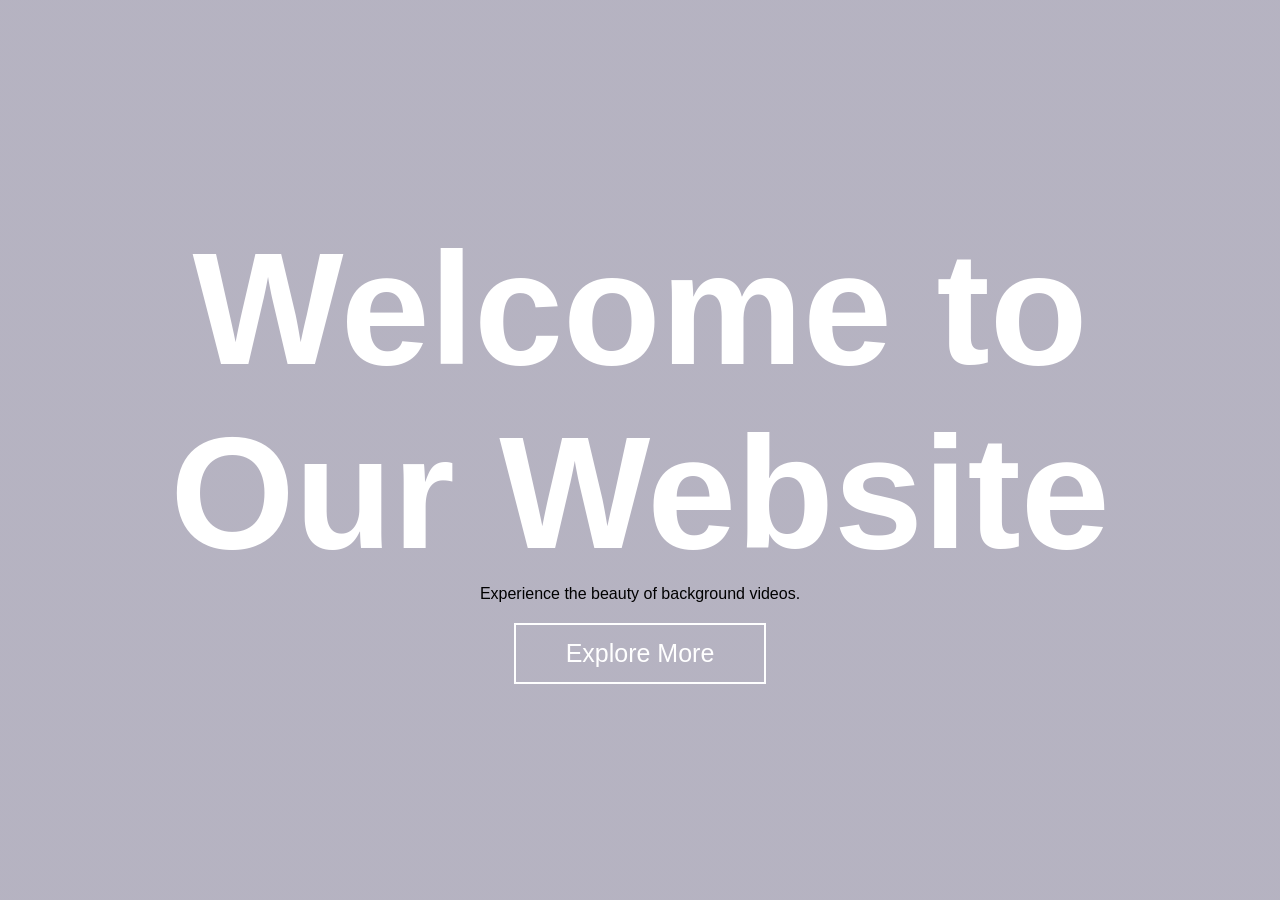
<file: 01.bg-video/index.html>
<!DOCTYPE html>
<html lang="en">
<head>
    <meta charset="UTF-8">
    <meta name="viewport" content="width=device-width, initial-scale=1.0">
    <title>Background Video</title>
    <link rel="stylesheet" href="style.css">
</head>
<body>
    <section class="hero-section">
        <video class="background-video" autoplay muted loop>
            <source src="assets/3064021-hd_1920_1080_24fps.mp4" type="video/mp4">
        </video>
        <section class="content">
            <h1>Welcome to Our Website</h1>
            <p>Experience the beauty of background videos.</p>
            <a href="">Explore More</a>
        </section>
    </section>
</body>
</html>
</file>
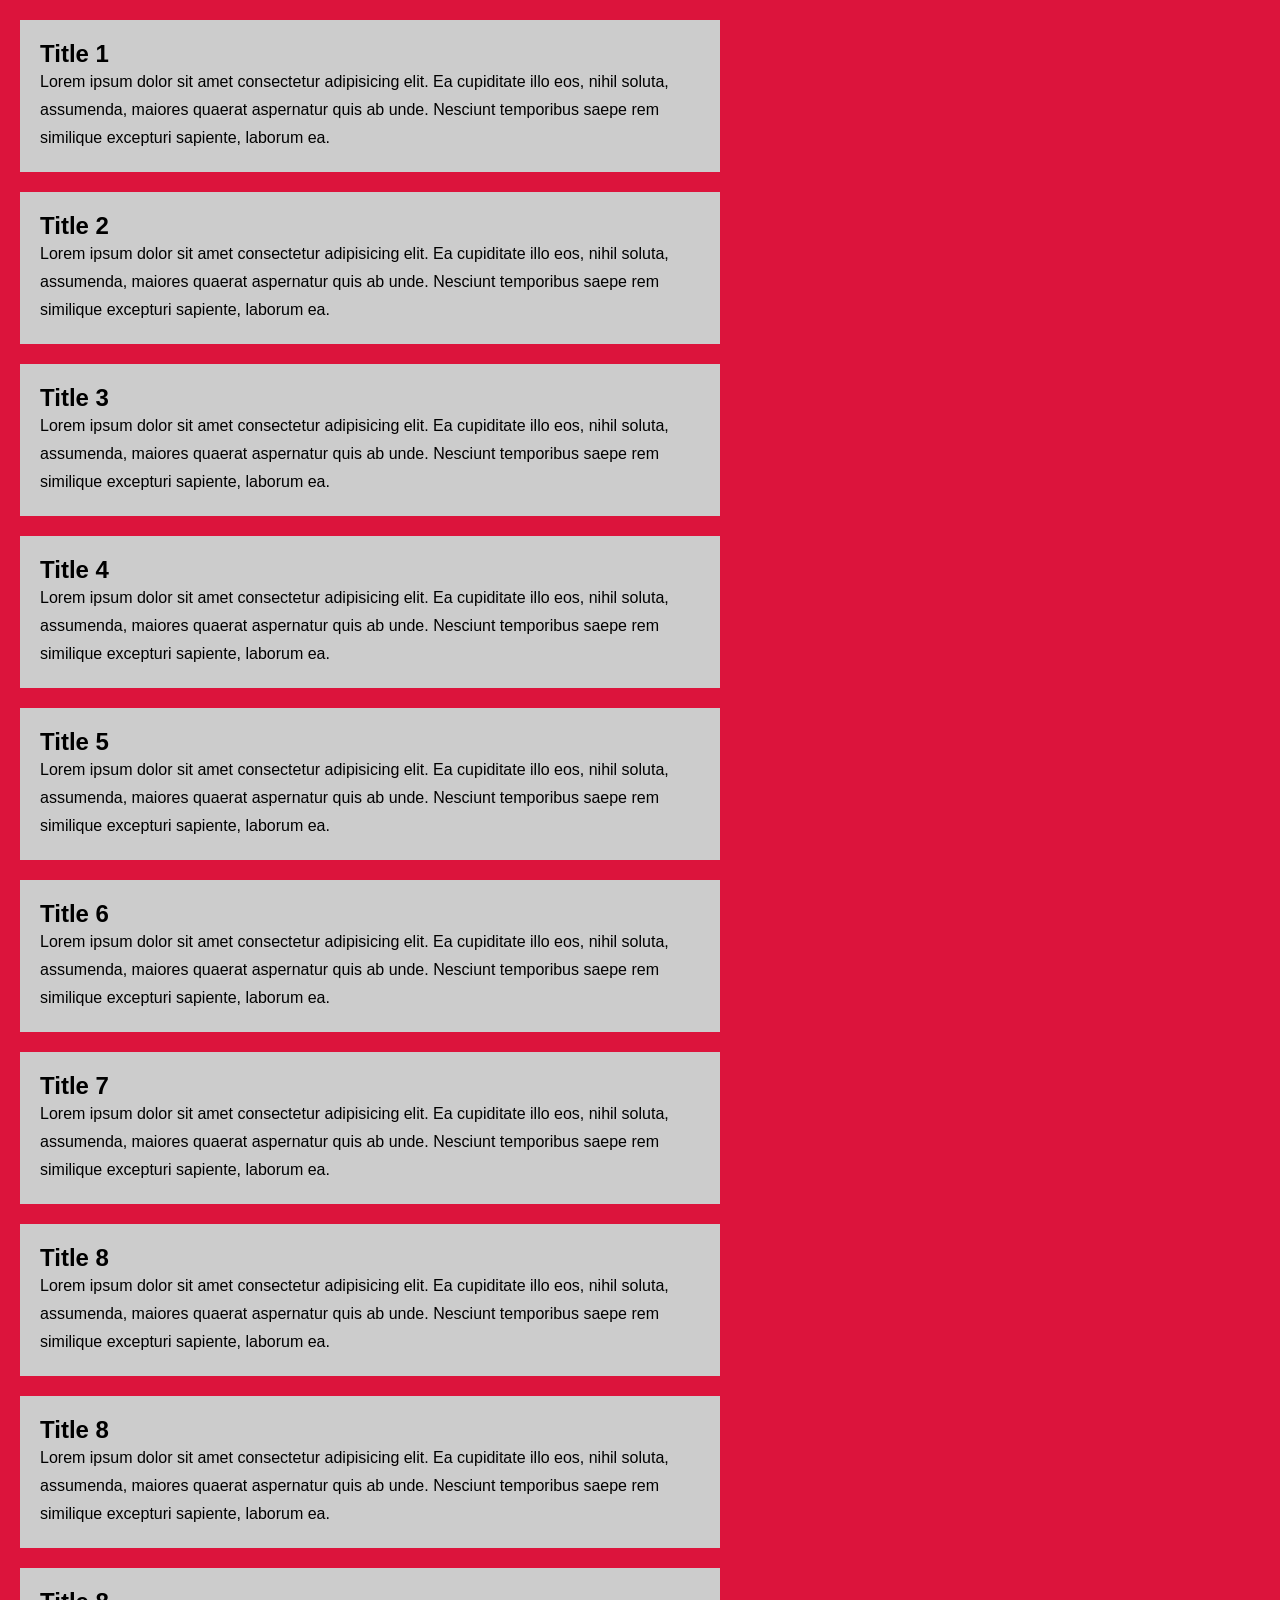
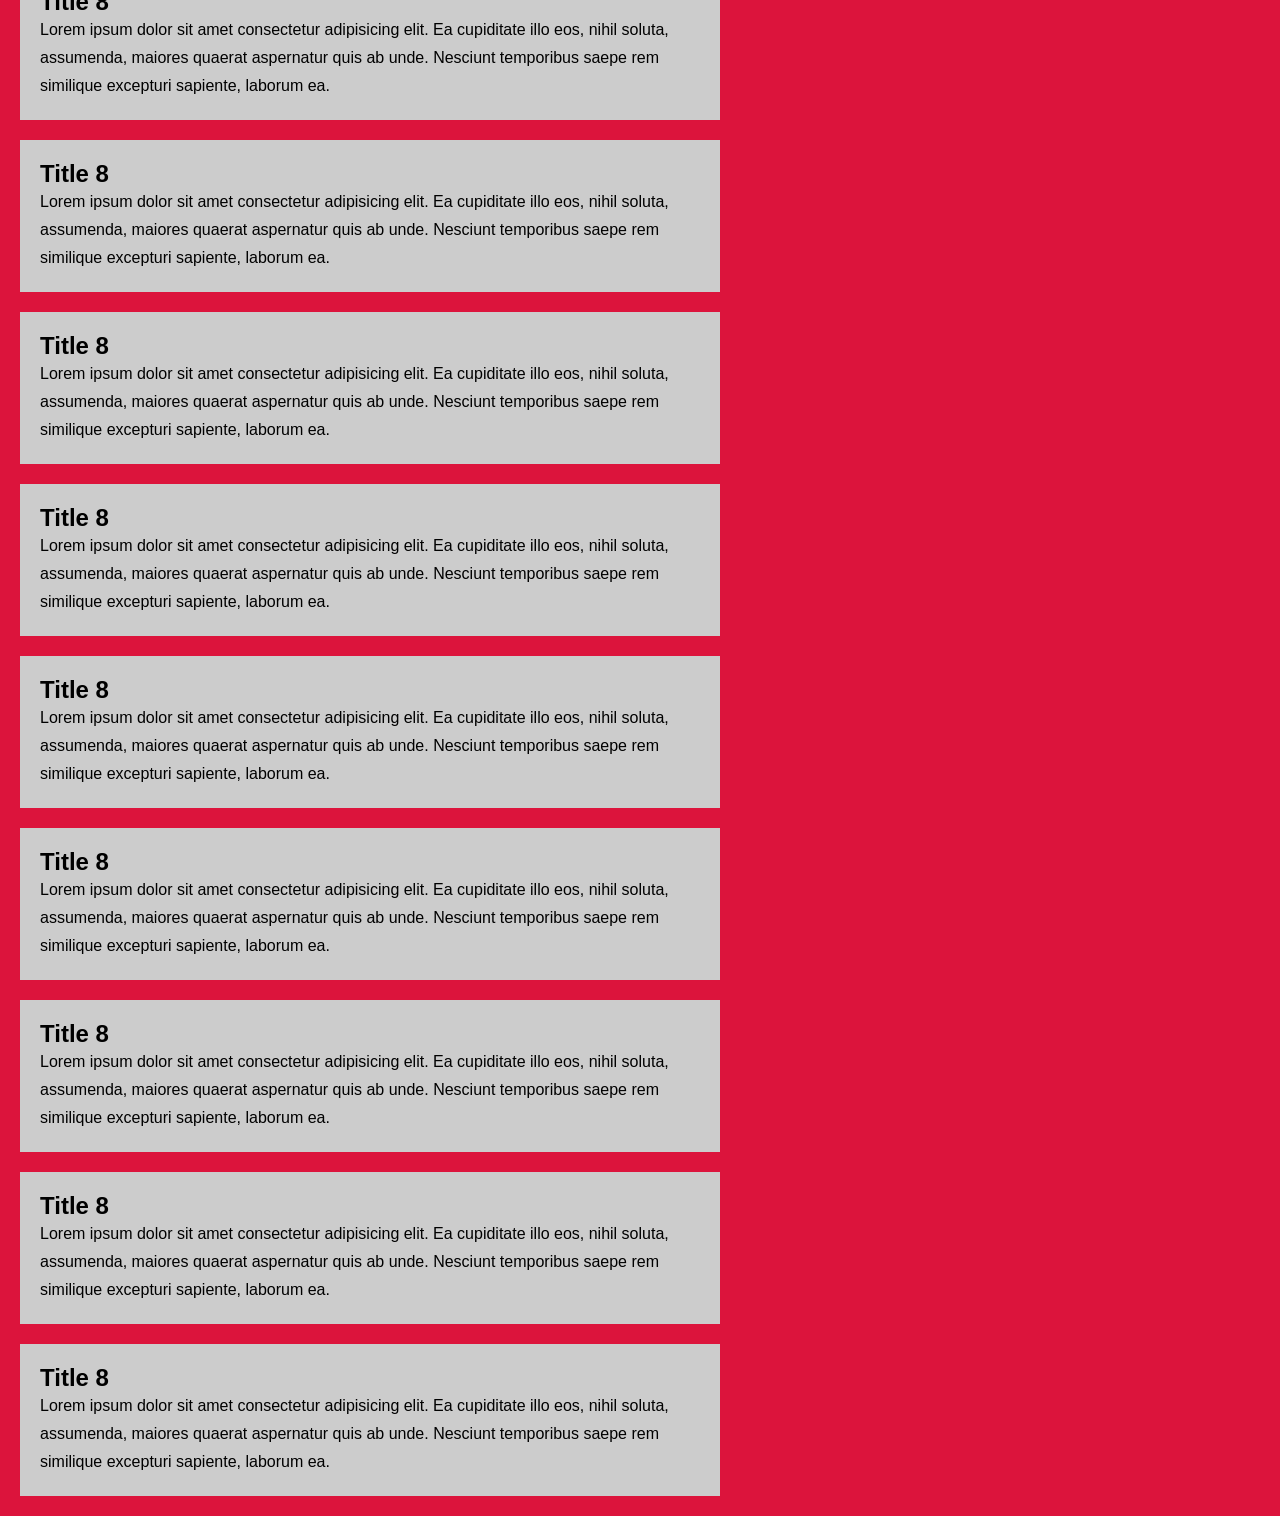
<file: 03.Custom Scrollbar/index.html>
<html lang="en">
  <head>
    <meta charset="UTF-8" />
    <meta http-equiv="X-UA-Compatible" content="IE=edge" />
    <meta name="viewport" content="width=device-width, initial-scale=1.0" />
    <title>Custom Scrollbar</title>
    <link rel="stylesheet" href="style.css" />
  </head>
  <body>
    <section>
      <div class="card">
        <h2 class="card-title">Title 1</h2>
        <p>
          Lorem ipsum dolor sit amet consectetur adipisicing elit. Ea cupiditate
          illo eos, nihil soluta, assumenda, maiores quaerat aspernatur quis ab
          unde. Nesciunt temporibus saepe rem similique excepturi sapiente,
          laborum ea.
        </p>
      </div>
      <div class="card">
        <h2 class="card-title">Title 2</h2>
        <p>
          Lorem ipsum dolor sit amet consectetur adipisicing elit. Ea cupiditate
          illo eos, nihil soluta, assumenda, maiores quaerat aspernatur quis ab
          unde. Nesciunt temporibus saepe rem similique excepturi sapiente,
          laborum ea.
        </p>
      </div>
      <div class="card">
        <h2 class="card-title">Title 3</h2>
        <p>
          Lorem ipsum dolor sit amet consectetur adipisicing elit. Ea cupiditate
          illo eos, nihil soluta, assumenda, maiores quaerat aspernatur quis ab
          unde. Nesciunt temporibus saepe rem similique excepturi sapiente,
          laborum ea.
        </p>
      </div>
      <div class="card">
        <h2 class="card-title">Title 4</h2>
        <p>
          Lorem ipsum dolor sit amet consectetur adipisicing elit. Ea cupiditate
          illo eos, nihil soluta, assumenda, maiores quaerat aspernatur quis ab
          unde. Nesciunt temporibus saepe rem similique excepturi sapiente,
          laborum ea.
        </p>
      </div>
      <div class="card">
        <h2 class="card-title">Title 5</h2>
        <p>
          Lorem ipsum dolor sit amet consectetur adipisicing elit. Ea cupiditate
          illo eos, nihil soluta, assumenda, maiores quaerat aspernatur quis ab
          unde. Nesciunt temporibus saepe rem similique excepturi sapiente,
          laborum ea.
        </p>
      </div>
      <div class="card">
        <h2 class="card-title">Title 6</h2>
        <p>
          Lorem ipsum dolor sit amet consectetur adipisicing elit. Ea cupiditate
          illo eos, nihil soluta, assumenda, maiores quaerat aspernatur quis ab
          unde. Nesciunt temporibus saepe rem similique excepturi sapiente,
          laborum ea.
        </p>
      </div>
      <div class="card">
        <h2 class="card-title">Title 7</h2>
        <p>
          Lorem ipsum dolor sit amet consectetur adipisicing elit. Ea cupiditate
          illo eos, nihil soluta, assumenda, maiores quaerat aspernatur quis ab
          unde. Nesciunt temporibus saepe rem similique excepturi sapiente,
          laborum ea.
        </p>
      </div>
      <div class="card">
        <h2 class="card-title">Title 8</h2>
        <p>
          Lorem ipsum dolor sit amet consectetur adipisicing elit. Ea cupiditate
          illo eos, nihil soluta, assumenda, maiores quaerat aspernatur quis ab
          unde. Nesciunt temporibus saepe rem similique excepturi sapiente,
          laborum ea.
        </p>
      </div>
      <div class="card">
        <h2 class="card-title">Title 8</h2>
        <p>
          Lorem ipsum dolor sit amet consectetur adipisicing elit. Ea cupiditate
          illo eos, nihil soluta, assumenda, maiores quaerat aspernatur quis ab
          unde. Nesciunt temporibus saepe rem similique excepturi sapiente,
          laborum ea.
        </p>
      </div>
      <div class="card">
        <h2 class="card-title">Title 8</h2>
        <p>
          Lorem ipsum dolor sit amet consectetur adipisicing elit. Ea cupiditate
          illo eos, nihil soluta, assumenda, maiores quaerat aspernatur quis ab
          unde. Nesciunt temporibus saepe rem similique excepturi sapiente,
          laborum ea.
        </p>
      </div>
      <div class="card">
        <h2 class="card-title">Title 8</h2>
        <p>
          Lorem ipsum dolor sit amet consectetur adipisicing elit. Ea cupiditate
          illo eos, nihil soluta, assumenda, maiores quaerat aspernatur quis ab
          unde. Nesciunt temporibus saepe rem similique excepturi sapiente,
          laborum ea.
        </p>
      </div>
      <div class="card">
        <h2 class="card-title">Title 8</h2>
        <p>
          Lorem ipsum dolor sit amet consectetur adipisicing elit. Ea cupiditate
          illo eos, nihil soluta, assumenda, maiores quaerat aspernatur quis ab
          unde. Nesciunt temporibus saepe rem similique excepturi sapiente,
          laborum ea.
        </p>
      </div>
      <div class="card">
        <h2 class="card-title">Title 8</h2>
        <p>
          Lorem ipsum dolor sit amet consectetur adipisicing elit. Ea cupiditate
          illo eos, nihil soluta, assumenda, maiores quaerat aspernatur quis ab
          unde. Nesciunt temporibus saepe rem similique excepturi sapiente,
          laborum ea.
        </p>
      </div>
      <div class="card">
        <h2 class="card-title">Title 8</h2>
        <p>
          Lorem ipsum dolor sit amet consectetur adipisicing elit. Ea cupiditate
          illo eos, nihil soluta, assumenda, maiores quaerat aspernatur quis ab
          unde. Nesciunt temporibus saepe rem similique excepturi sapiente,
          laborum ea.
        </p>
      </div>
      <div class="card">
        <h2 class="card-title">Title 8</h2>
        <p>
          Lorem ipsum dolor sit amet consectetur adipisicing elit. Ea cupiditate
          illo eos, nihil soluta, assumenda, maiores quaerat aspernatur quis ab
          unde. Nesciunt temporibus saepe rem similique excepturi sapiente,
          laborum ea.
        </p>
      </div>
      <div class="card">
        <h2 class="card-title">Title 8</h2>
        <p>
          Lorem ipsum dolor sit amet consectetur adipisicing elit. Ea cupiditate
          illo eos, nihil soluta, assumenda, maiores quaerat aspernatur quis ab
          unde. Nesciunt temporibus saepe rem similique excepturi sapiente,
          laborum ea.
        </p>
      </div>
      <div class="card">
        <h2 class="card-title">Title 8</h2>
        <p>
          Lorem ipsum dolor sit amet consectetur adipisicing elit. Ea cupiditate
          illo eos, nihil soluta, assumenda, maiores quaerat aspernatur quis ab
          unde. Nesciunt temporibus saepe rem similique excepturi sapiente,
          laborum ea.
        </p>
      </div>
      <div class="card">
        <h2 class="card-title">Title 8</h2>
        <p>
          Lorem ipsum dolor sit amet consectetur adipisicing elit. Ea cupiditate
          illo eos, nihil soluta, assumenda, maiores quaerat aspernatur quis ab
          unde. Nesciunt temporibus saepe rem similique excepturi sapiente,
          laborum ea.
        </p>
      </div>
    </section>
  </body>
</html>
</file>
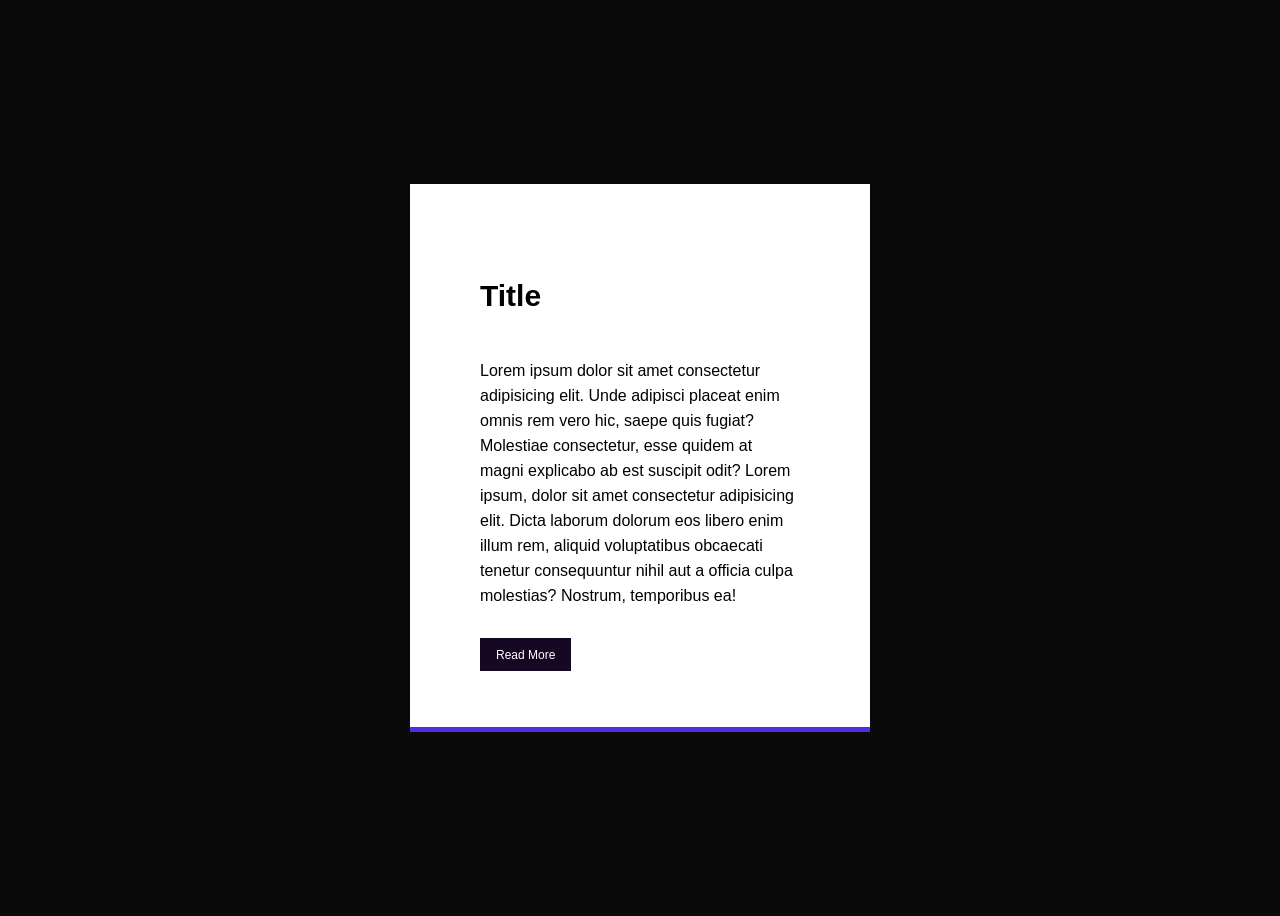
<file: 04.Creative Cards/index.html>
<html lang="en">
  <head>
    <meta charset="UTF-8" />
    <meta http-equiv="X-UA-Compatible" content="IE=edge" />
    <meta name="viewport" content="width=device-width, initial-scale=1.0" />
    <title>Creative Card 1</title>
    <link rel="stylesheet" href="style.css" />
  </head>
  <body>
    <section class="card-container">
      <article class="content">
        <h2>Title</h2>
        <p>
          Lorem ipsum dolor sit amet consectetur adipisicing elit. Unde adipisci
          placeat enim omnis rem vero hic, saepe quis fugiat? Molestiae
          consectetur, esse quidem at magni explicabo ab est suscipit odit?
          Lorem ipsum, dolor sit amet consectetur adipisicing elit. Dicta
          laborum dolorum eos libero enim illum rem, aliquid voluptatibus
          obcaecati tenetur consequuntur nihil aut a officia culpa molestias?
          Nostrum, temporibus ea!
        </p>
        <a href="">Read More</a>
      </article>
    </section>
  </body>
</html>
</file>
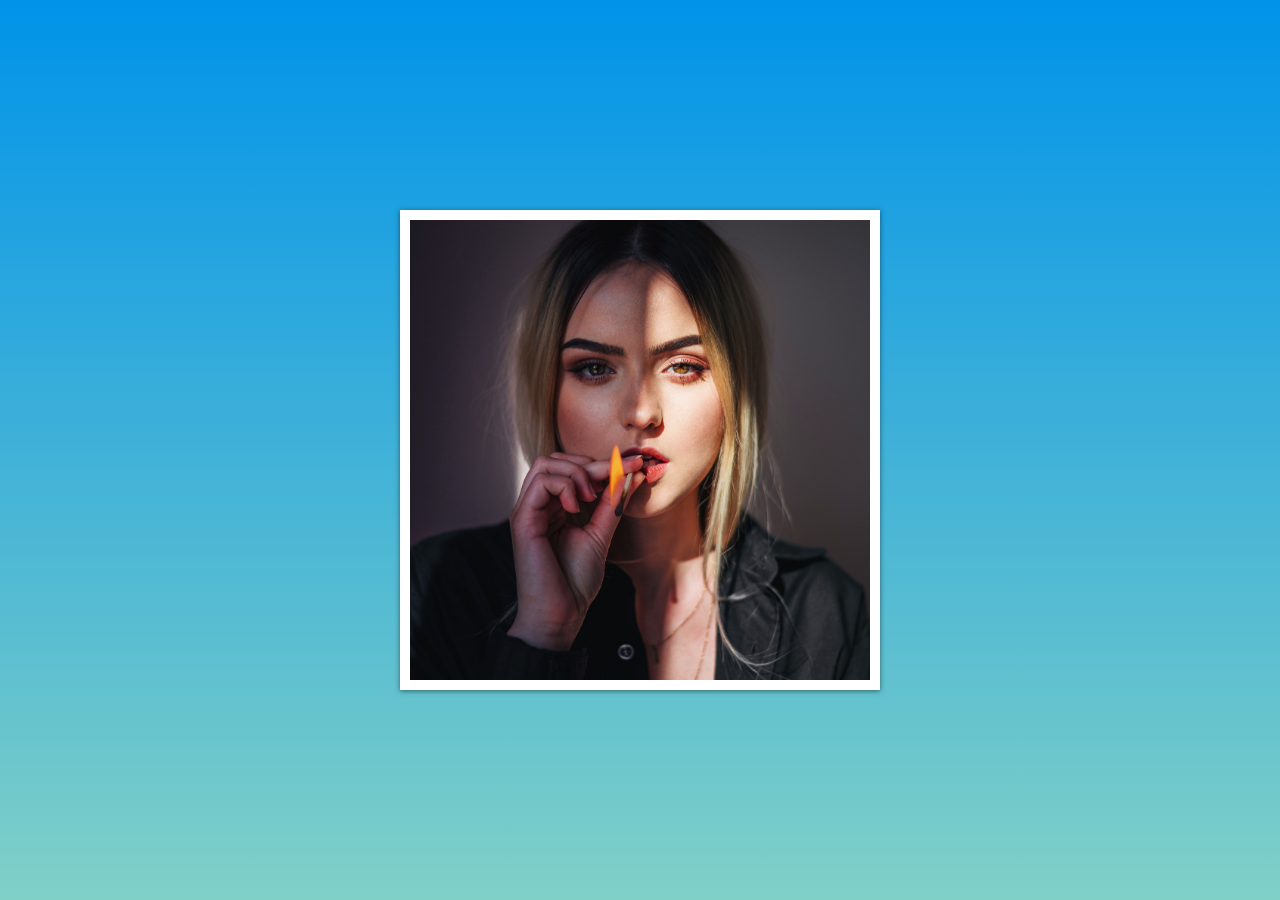
<file: 04.Creative Cards/02. Card 2/index.html>
<html lang="en">
  <head>
    <meta charset="UTF-8" />
    <meta http-equiv="X-UA-Compatible" content="IE=edge" />
    <meta name="viewport" content="width=device-width, initial-scale=1.0" />
    <title>Creative Card 2</title>
    <link rel="stylesheet" href="style.css" />
  </head>
  <body>
    <section class="card">
      <section class="imgBox">
        <img src="marian-oleksyn-Edv_EEWiB3E-unsplash.jpg" />
      </section>
      <article class="details">
        <h2>Olivia</h2>
      </article>
    </section>
  </body>
</html>
</file>
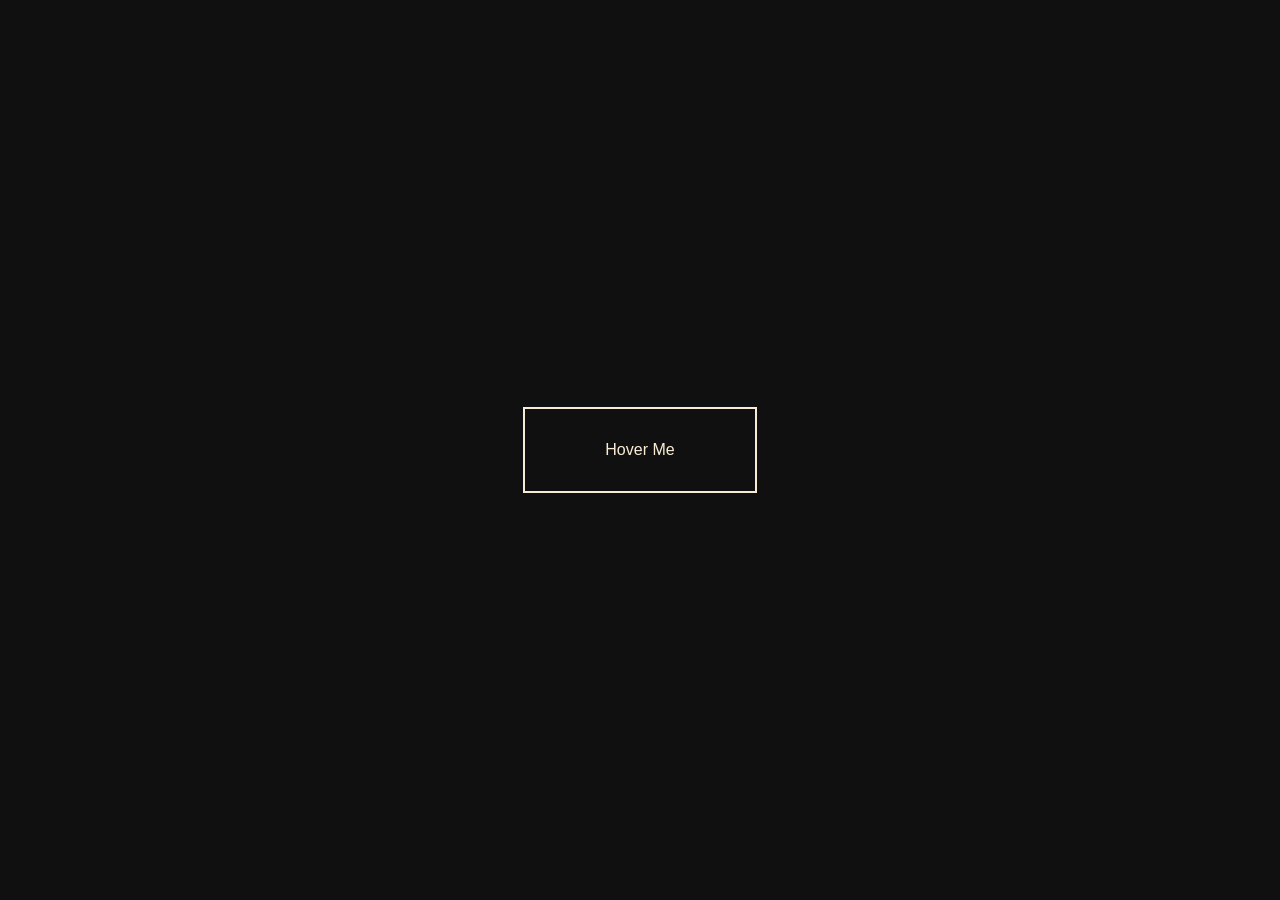
<file: 05.Top 5 Creative Buttons/Btn-1/index.html>
<html lang="en">
  <head>
    <meta charset="UTF-8" />
    <meta http-equiv="X-UA-Compatible" content="IE=edge" />
    <meta name="viewport" content="width=device-width, initial-scale=1.0" />
    <title>Btn 1</title>
    <link rel="stylesheet" href="style.css" />
  </head>
  <body>
    <section class="container">
      <a href="">Hover Me</a>
    </section>
  </body>
</html>
</file>
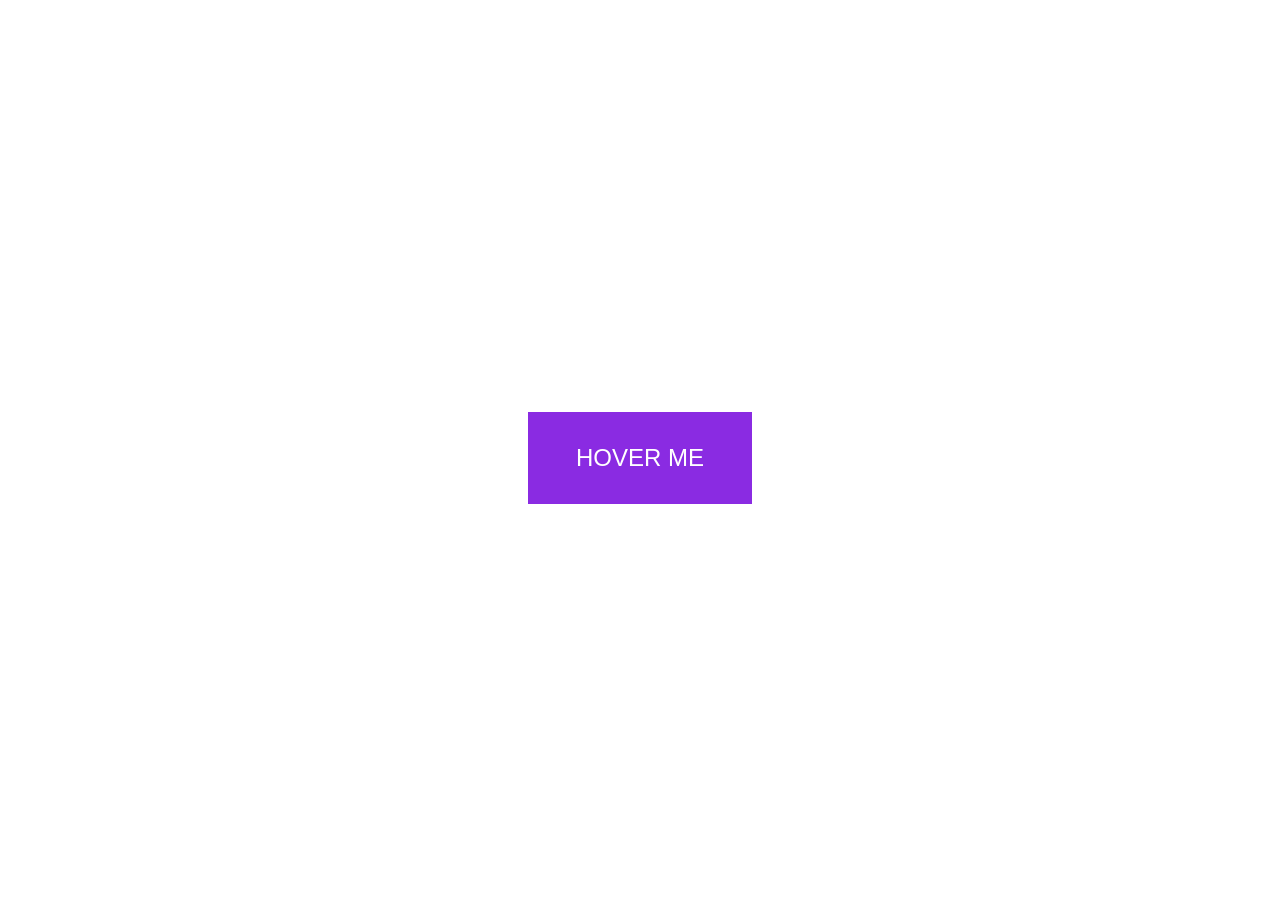
<file: 05.Top 5 Creative Buttons/Btn-2/index.html>
<html lang="en">
  <head>
    <meta charset="UTF-8" />
    <meta http-equiv="X-UA-Compatible" content="IE=edge" />
    <meta name="viewport" content="width=device-width, initial-scale=1.0" />
    <title>Btn 2</title>
    <link rel="stylesheet" href="style.css" />
  </head>
  <body>
    <a href="">Hover Me</a>
  </body>
</html>
</file>
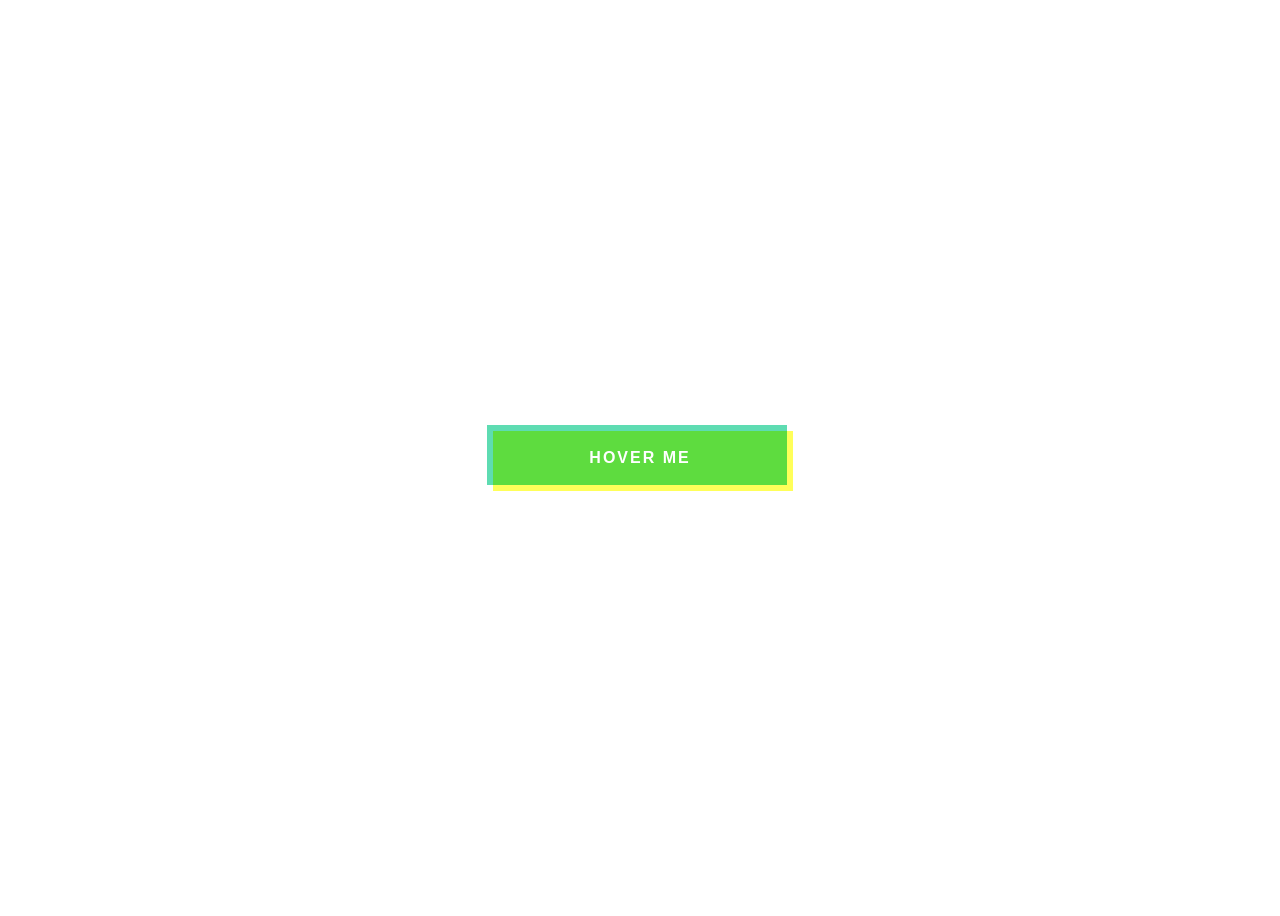
<file: 05.Top 5 Creative Buttons/Btn-3/index.html>
<html lang="en">
  <head>
    <meta charset="UTF-8" />
    <meta http-equiv="X-UA-Compatible" content="IE=edge" />
    <meta name="viewport" content="width=device-width, initial-scale=1.0" />
    <title>Btn 3</title>
    <link rel="stylesheet" href="style.css" />
  </head>
  <body>
    <a href="">Hover Me</a>
  </body>
</html>
</file>
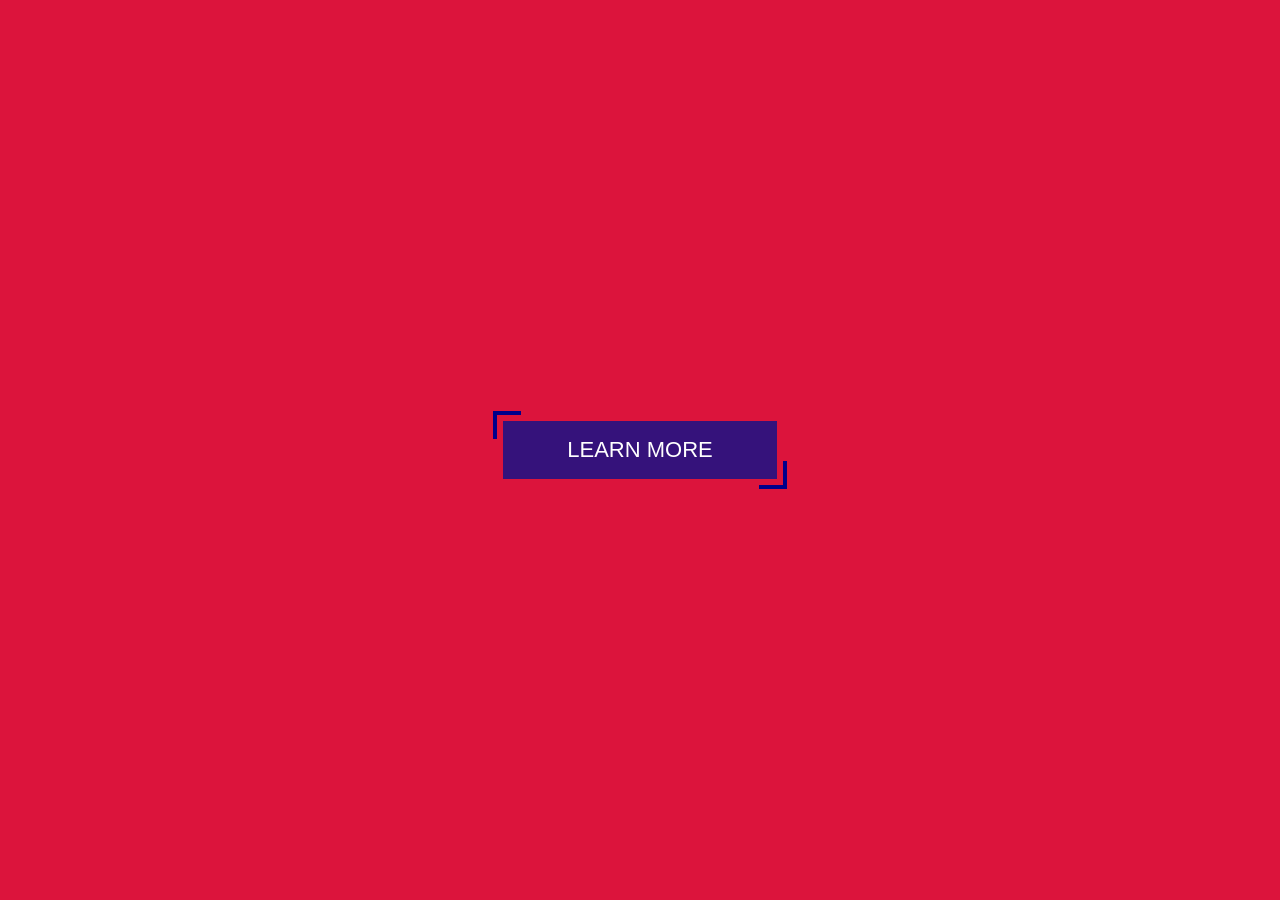
<file: 05.Top 5 Creative Buttons/Btn-4/index.html>
<html lang="en">
  <head>
    <meta charset="UTF-8" />
    <meta http-equiv="X-UA-Compatible" content="IE=edge" />
    <meta name="viewport" content="width=device-width, initial-scale=1.0" />
    <title>Btn 4</title>
    <link rel="stylesheet" href="style.css" />
  </head>
  <body>
    <section class="container">
      <button class="btn">Learn More</button>
    </section>
  </body>
</html>
</file>
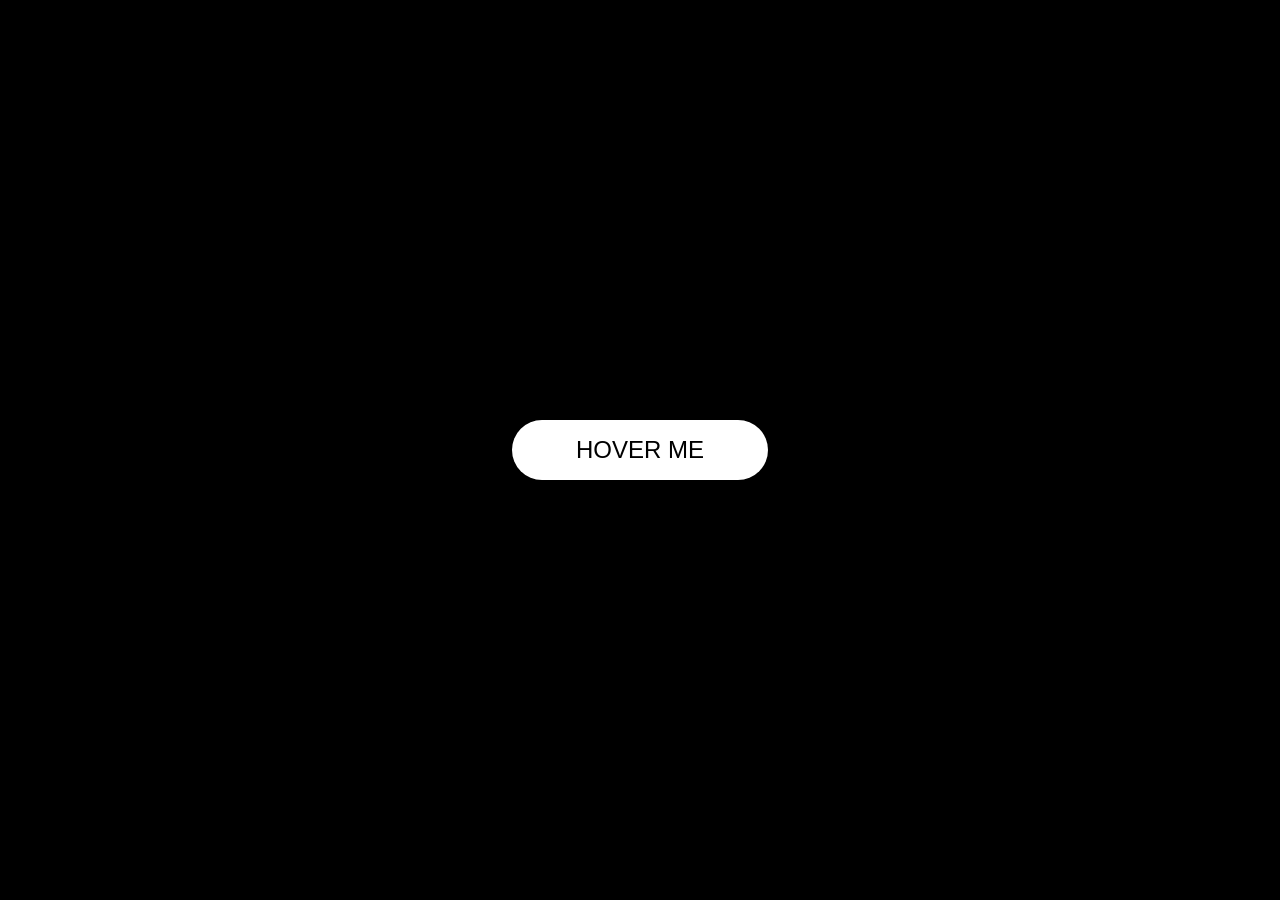
<file: 05.Top 5 Creative Buttons/Btn-5/index.html>
<html lang="en">
  <head>
    <meta charset="UTF-8" />
    <meta http-equiv="X-UA-Compatible" content="IE=edge" />
    <meta name="viewport" content="width=device-width, initial-scale=1.0" />
    <title>Btn 5</title>
    <link rel="stylesheet" href="style.css" />
  </head>
  <body>
    <section class="container">
      <a href="">Hover Me</a>
    </section>
  </body>
</html>
</file>
<file: 01.bg-video/style.css>
* {
    padding: 0%;
    margin: 0%;
    box-sizing: border-box;
    font-family: sans-serif;
}

.hero-section {
    width:100%;
    height:100vh;
    padding: 0 5%;
    display: flex;
    justify-content: center;
    align-items: center;
    background-image: linear-gradient(rgba(12,3,51,0.3),rgba(12,3,51,0.3));
    position: relative;
}

.background-video {
    position: absolute;
    right: 0;
    bottom: 0;
    z-index: -1;
}
.content {
    text-align: center;
}
.content h1 {
    color: white;
    font-size: 160px;
    font-weight: 700;
    transition: 0.5s;
}
.content h1:hover {
    color: transparent;
    -webkit-text-stroke: 2px white;
}
.content a {
    text-decoration: none;
    display: inline-block;
    color: white;
    font-size: 25px;
    border: 2px solid white;
    padding: 14px 50px;
    margin-top: 20px;
    transition: 0.5s;
}
.content a:hover {
    background: white;
    color: black;
}
@media (min-aspect-ratio: 16/9) {
    .background-video {
        width: 100%;
        height: auto;
    }
}
@media (max-aspect-ratio: 16/9) {
    .background-video {
        width: auto;
        height: 100%;
    }
}
</file>
<file: 03.Custom Scrollbar/style.css>
* {
  padding: 0;
  margin: 0;
  box-sizing: border-box;
  font-family: sans-serif;
}

body {
  background: crimson;
}

.card {
  width: 700px;
  background: #ccc;
  padding: 20px;
  margin: 20px;
  font-family: sans-serif;
  line-height: 28px;
}

/* Scrollbar */
::-webkit-scrollbar {
  background-color: transparent;
  width: 10px;
}

::-webkit-scrollbar-thumb {
  background: linear-gradient(#21d4fd, #b721ff);
  border-radius: 100px;
}
</file>
<file: 04.Creative Cards/style.css>
body {
  display: flex;
  justify-content: center;
  align-items: center;
  font-family: sans-serif;
  background: rgb(10, 10, 10);
  height: 100vh;
}

.card-container {
  position: relative;
  width: 320px;
  padding: 70px;
  background: white;
  overflow: hidden;
}

.card-container:before {
  content: "";
  position: absolute;
  left: 0;
  bottom: calc(-100% + 5px);
  width: 100%;
  height: 100%;
  background: rgb(83, 43, 226);
  z-index: 1;
  transition: 1s;
}

.card-container:hover:before {
  bottom: 0;
}

.content {
  position: relative;
  color: #000;
  z-index: 2;
  transition: 1s;
}

h2 {
  font-size: 30px;
}

p {
  line-height: 25px;
  padding: 20px 0;
  margin: 20px 0;
}

a {
  font-size: 12px;
  color: #fff;
  text-decoration: none;
  background: rgb(22, 7, 35);
  padding: 0.6rem 1rem;
}

.card-container:hover .content {
  color: #fff;
}
</file>
<file: 04.Creative Cards/02. Card 2/style.css>
body {
  margin: 0;
  height: 100vh;
  background: linear-gradient(#0093e9, #80d0c7);
  display: flex;
  justify-content: center;
  align-items: center;
  font-family: sans-serif;
}

.card {
  position: relative;
  width: 30rem;
  height: 30rem;
  background: white;
  box-shadow: 0 1px 5px rgba(0, 0, 0, 0.5);
}

.card:before,
.card:after {
  content: "";
  position: absolute;
  top: 0;
  left: 0;
  width: 100%;
  height: 100%;
  background: white;
  transition: 1s;
  z-index: -1;
}

.card:hover:before {
  transform: rotate(20deg);
  box-shadow: 0 2px 20px rgba(0, 0, 0, 0.2);
}

.card:hover:after {
  transform: rotate(10deg);
  box-shadow: 0 2px 20px rgba(0, 0, 0, 0.2);
}

.imgBox {
  position: absolute;
  top: 10px;
  left: 10px;
  bottom: 10px;
  right: 10px;
  background: #222;
  transition: 1s;
  z-index: 2;
}

img {
  position: absolute;
  top: 0;
  left: 0;
  width: 100%;
  height: 100%;
  object-fit: cover;
}

.card:hover .imgBox {
  bottom: 80px;
}

.details {
  position: absolute;
  left: 10px;
  right: 10px;
  bottom: 10px;
  height: 60px;
  text-align: center;
}
</file>
<file: 05.Top 5 Creative Buttons/Btn-1/style.css>
* {
  padding: 0;
  margin: 0;
  box-sizing: border-box;
}

.container {
  display: flex;
  justify-content: center;
  align-items: center;
  height: 100vh;
  background: rgb(16, 16, 16);
  font-family: sans-serif;
}

a {
  text-decoration: none;
  color: antiquewhite;
  border: 2px solid antiquewhite;
  padding: 2rem 5rem;
  position: relative;
  overflow: hidden;
  transition: all 1s;
}

a:before {
  content: "DOWNLOAD";
  font-weight: bold;
  color: #000;
  position: absolute;
  left: 0;
  top: 0;
  width: 100%;
  height: 100%;
  background: antiquewhite;
  transform: translateY(-100%);
  transition: all 1s;
  /* center */
  display: flex;
  justify-content: center;
  align-items: center;
}

a:hover:before {
  transform: translateY(0);
}
</file>
<file: 05.Top 5 Creative Buttons/Btn-2/style.css>
body {
  height: 100vh;
  display: flex;
  justify-content: center;
  align-items: center;
  font-family: sans-serif;
}

a {
  padding: 2rem 3rem;
  text-transform: uppercase;
  background-color: blueviolet;
  color: #fff;
  font-size: 1.5rem;
  position: relative;
  text-decoration: none;
}

a::before {
  content: "button";
  position: absolute;
  top: 0;
  left: 0;
  width: 100%;
  height: 100%;
  background: crimson;
  /* center our content */
  display: flex;
  justify-content: center;
  align-items: center;
  /* Let's provide our rotation/animation */
  transform: rotateX(270deg);
  transform-origin: top;
  transition: all 0.5s;
}

a::after {
  content: "button";
  position: absolute;
  top: 0;
  left: 0;
  width: 100%;
  height: 100%;
  background: rgb(14, 231, 14);
  display: flex;
  justify-content: center;
  align-items: center;
  transform: rotateX(270deg);
  transform-origin: top;
  transition: all 0.5s;
  transition-delay: 0.25s;
}

a:hover:before,
a:hover:after {
  transform: rotateX(0);
}
</file>
<file: 05.Top 5 Creative Buttons/Btn-3/style.css>
body {
  height: 100vh;
  display: flex;
  justify-content: center;
  align-items: center;
  font-family: sans-serif;
}

a {
  width: 300px;
  height: 60px;
  text-decoration: none;
  text-transform: uppercase;
  background: transparent;
  text-align: center;
  line-height: 60px;
  font-weight: bold;
  letter-spacing: 2px;
  position: relative;
  transition: all 0.2s;
  color: #fff;
}

a:before {
  content: "";
  position: absolute;
  top: -3px;
  left: -3px;
  width: 100%;
  height: 100%;
  background: #06c988a4;
  z-index: -1;
  mix-blend-mode: multiply;
  transition: all 0.2s;
  transform-origin: top;
}

a:after {
  content: "";
  position: absolute;
  top: 3px;
  left: 3px;
  width: 100%;
  height: 100%;
  background: #ffff00a6;
  z-index: -1;
  mix-blend-mode: multiply;
  transition: all 0.2s;
  transform-origin: bottom;
}

a:hover:before {
  top: -6px;
  left: 0;
  transform: perspective(1000px) rotateX(75deg);
}

a:hover:after {
  top: 6px;
  left: 0;
  transform: perspective(1000px) rotateX(-75deg);
}

a:hover {
  color: #000;
}
</file>
<file: 05.Top 5 Creative Buttons/Btn-4/style.css>
* {
  padding: 0;
  margin: 0;
  box-sizing: border-box;
}

.container {
  height: 100vh;
  display: flex;
  justify-content: center;
  align-items: center;
  font-family: sans-serif;
  background: crimson;
}

.btn {
  border: none;
  padding: 1rem 4rem;
  background: rgba(17, 17, 137, 0.824);
  color: #fff;
  font-size: 22px;
  text-transform: uppercase;
  position: relative;
  cursor: pointer;
}

.btn:before {
  content: "";
  position: absolute;
  width: 24px;
  height: 24px;
  top: -10px;
  left: -10px;
  /* background: teal; */
  border-top: 4px solid darkblue;
  border-left: 4px solid darkblue;
  transition: all 0.25s;
}

.btn:hover:before,
.btn:hover:after {
  height: 100%;
  width: 100%;
}

.btn:after {
  content: "";
  position: absolute;
  width: 24px;
  height: 24px;
  bottom: -10px;
  right: -10px;
  border-bottom: 4px solid darkblue;
  border-right: 4px solid darkblue;
  transition: all 0.25s;
}
</file>
<file: 05.Top 5 Creative Buttons/Btn-5/style.css>
* {
  padding: 0;
  margin: 0;
  box-sizing: border-box;
}

.container {
  height: 100vh;
  display: flex;
  justify-content: center;
  align-items: center;
  font-family: sans-serif;
  background: #000;
}

a {
  position: absolute;
  text-decoration: none;
  text-transform: uppercase;
  padding: 1rem 4rem;
  background: #fff;
  color: #000;
  border-radius: 100px;
  font-size: 1.5rem;
  transition: all 0.2s;
}

a:before {
  content: "";
  position: absolute;
  top: 0;
  left: 0;
  width: 100%;
  height: 100%;
  background: #fff;
  border-radius: 100px;
  transition: all 1s;
  z-index: -1;
}

a:hover:before {
  transform: scaleX(1.4) scaleY(1.6);
  opacity: 0;
}

a:hover {
  transform: translateY(-3px);
  box-shadow: 0 10px 20px rgba(0, 0, 0, 0.2);
}

a:active {
  transform: translateY(-1px);
  box-shadow: 0 5px 10px rgba(0, 0, 0, 0.2);
}
</file>
